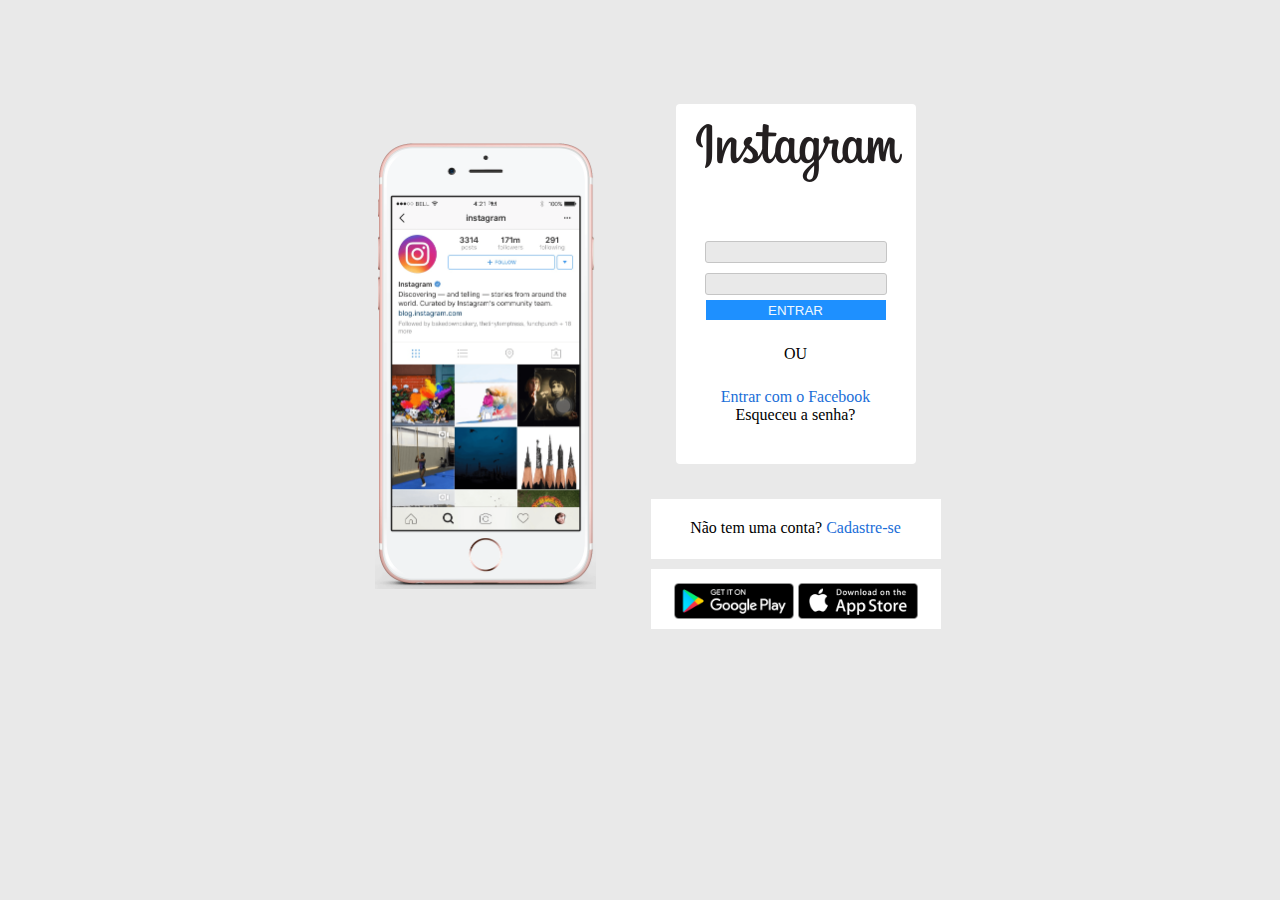
<file: index.html>
<!DOCTYPE html>
<html lang="pt-BR">
<head>
    <meta charset="UTF-8">
    <meta http-equiv="X-UA-Compatible" content="IE=edge">
    <meta name="viewport" content="width=device-width, initial-scale=1.0">
    <title>INSTAGRAN</title>
    <link rel="stylesheet" href="style.css">
</head>
<body>
    <section class="container-A">
        <section class="container-B">
            <div class="conteudo-principal primeiro">
                <img src="img/instagram-celular2.png" class="img-TEL">
            </div>
        <section class="container-C">
                <div class="conteudo-principal segundo">
                    <img src="img/instagram-logo.png" alt="">
                    <input type="email" name="login" id="login">
                    <input type="password" name="senha" id="senha">
                    <button class="btn">ENTRAR</button>
                    <p>OU</p>
                    <a href="#" class="etc">Entrar com o Facebook</a>
                    <a href="#">Esqueceu a senha?</a>
                </div>
            </div>
            <div class="conteudo-principal terceiro">
                <p>Não tem uma conta? <a href="#" class="etc">Cadastre-se</a></p> 
            </div>
            <div class="conteudo-principal terceiro">
                <img src="img/googleplay-button.png" alt="" class="sisAPP">
                <img src="img/apple-button.png" alt="" class="sisAPP">
            </div>
        </section>
        </section>
    </section>
</body>
</html>
</file>
<file: style.css>
*{  
    margin: 0;
    padding: 0;
    text-decoration: none;
}
body{
    background-color: #e9e9e9;
}
.container-A{  
    width: 100vh;
    height: 100vh;
    margin: auto;
    padding: 5px;
}
.container-B{
    justify-content: center;
    display: flex;
}

/*CONTEUDOS*/
.conteudo-principal{
    flex-direction: column;
    justify-content: space-between;
    text-align: center;
    margin: auto;
}
.primeiro{
    max-width: fit-content;
    margin: 35px;
    padding: 10px;
}
.segundo{
    max-width: 200px;
    height: 320px;
    margin: 35px;
    padding: 20px;
    justify-content: space-between;
    background-color: rgb(255, 255, 255);
    border-radius: 4px;
}
.segundo input{
    margin: 5px;
    width: 90%;
    height: 20px;
    border: 0.5px solid #c5c5c5;
    border-radius: 3px;
    background-color: #e9e9e9;
}
.btn{
    background-color: dodgerblue;
    color: aliceblue;
    width: 90%;
    height: 20px;
    border: none;
}
.segundo p{
    margin-top: 25px;
    margin-bottom: 25px;
}
.segundo .etc{
    color: #1A6ED8;

}
.etc{
    color: #1A6ED8;
}
.segundo a{
    margin: 10px;
    padding: 10px;
    margin-top: 80px;
    color: black;
}
.terceiro{
    height: 40px;
    margin: 10px;
    padding: 10px;
    background-color: rgb(255, 255, 255);
}
.terceiro p{
    margin-top: 10px;
}
/*IMAGENS*/
.img-TEL{
    max-height: 450px;
    max-width: 500px;
    margin-top: 25px;
}
.segundo img{
    margin-bottom: 50px;
}
.sisAPP{
    width: 120px;
    margin-top: 4px;
}

@media(min-height: 625px){
    .container-A{ 
        width: 50vw;
        height: 70vh; 
        margin-top: 5%;
    }
}
</file>
